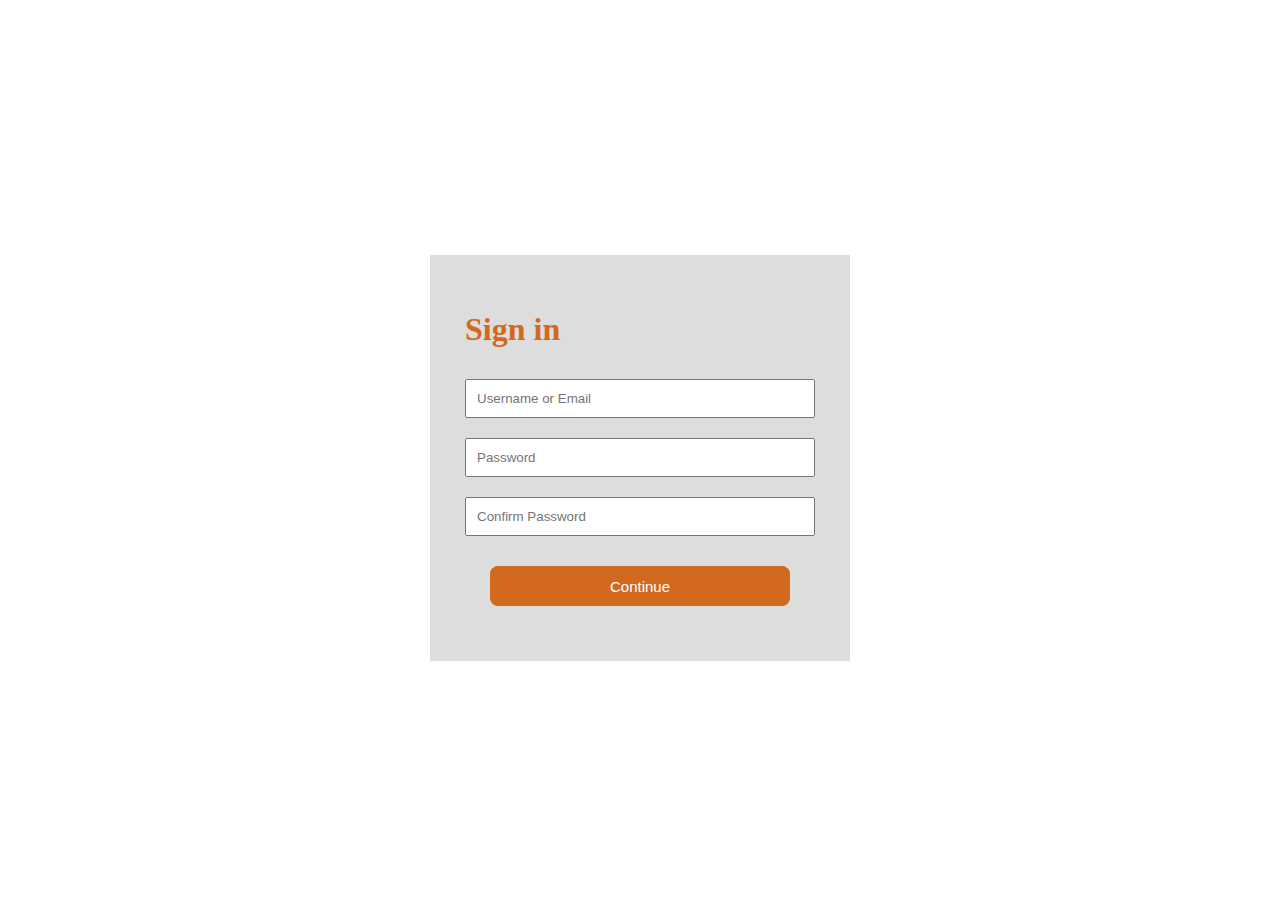
<file: Email-sign.html>
<!DOCTYPE html>
<html lang="en">
<head>
    <meta charset="UTF-8">
    <meta http-equiv="X-UA-Compatible" content="IE=edge">
    <meta name="viewport" content="width=device-width, initial-scale=1.0">
    <link rel="stylesheet" href="Email-sign.css">
    <title>Sign up</title>
</head>
<body>
    <div class="login">
        <div class="sign-up">
            <header>
                <h1>Sign in</h1>
            </header>
            <div class="input">
                <input type="text" placeholder="Username or Email">
                <input type="password" placeholder="Password">
                <input type="password" placeholder="Confirm Password">
            </div>
            <div class="btn-div">
                <button class="btn">Continue</button>
            </div>
        </div>
    </div>
    
</body>
</html>
</file>
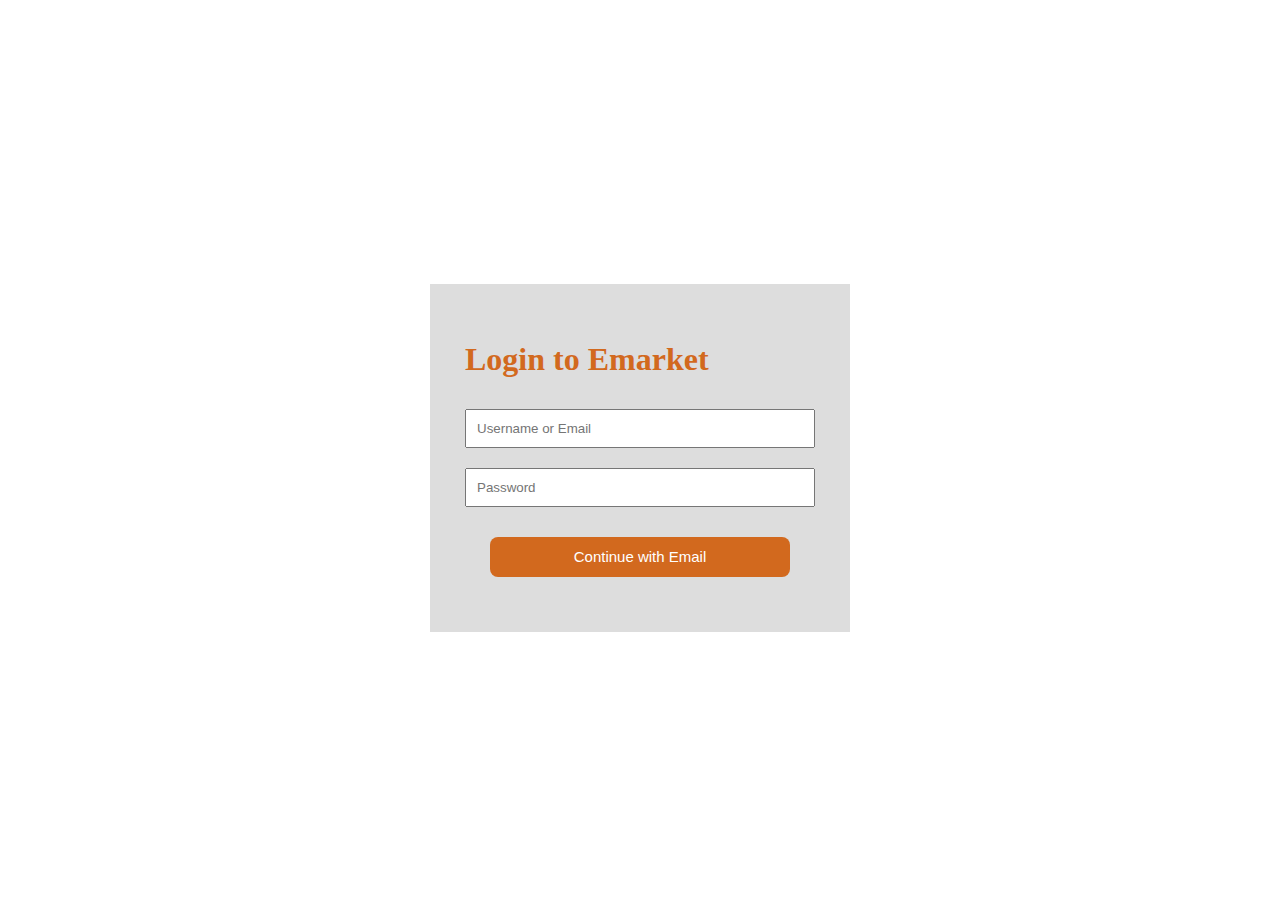
<file: login.html>
<!DOCTYPE html>
<html lang="en">
<head>
    <meta charset="UTF-8">
    <meta http-equiv="X-UA-Compatible" content="IE=edge">
    <meta name="viewport" content="width=device-width, initial-scale=1.0">
    <link rel="stylesheet" href="login.css">
    <title>Sign up</title>
</head>
<body>
    <div class="login">
        <div class="sign-up">
            <header>
                <h1>Login to Emarket</h1>
            </header>
            <div class="input">
                <input type="text" placeholder="Username or Email">
                <input type="password" placeholder="Password">
            </div>
            <div class="btn-div">
                <button class="btn">Continue with Email</button>
            </div>
        </div>
    </div>
    
</body>
</html>
</file>
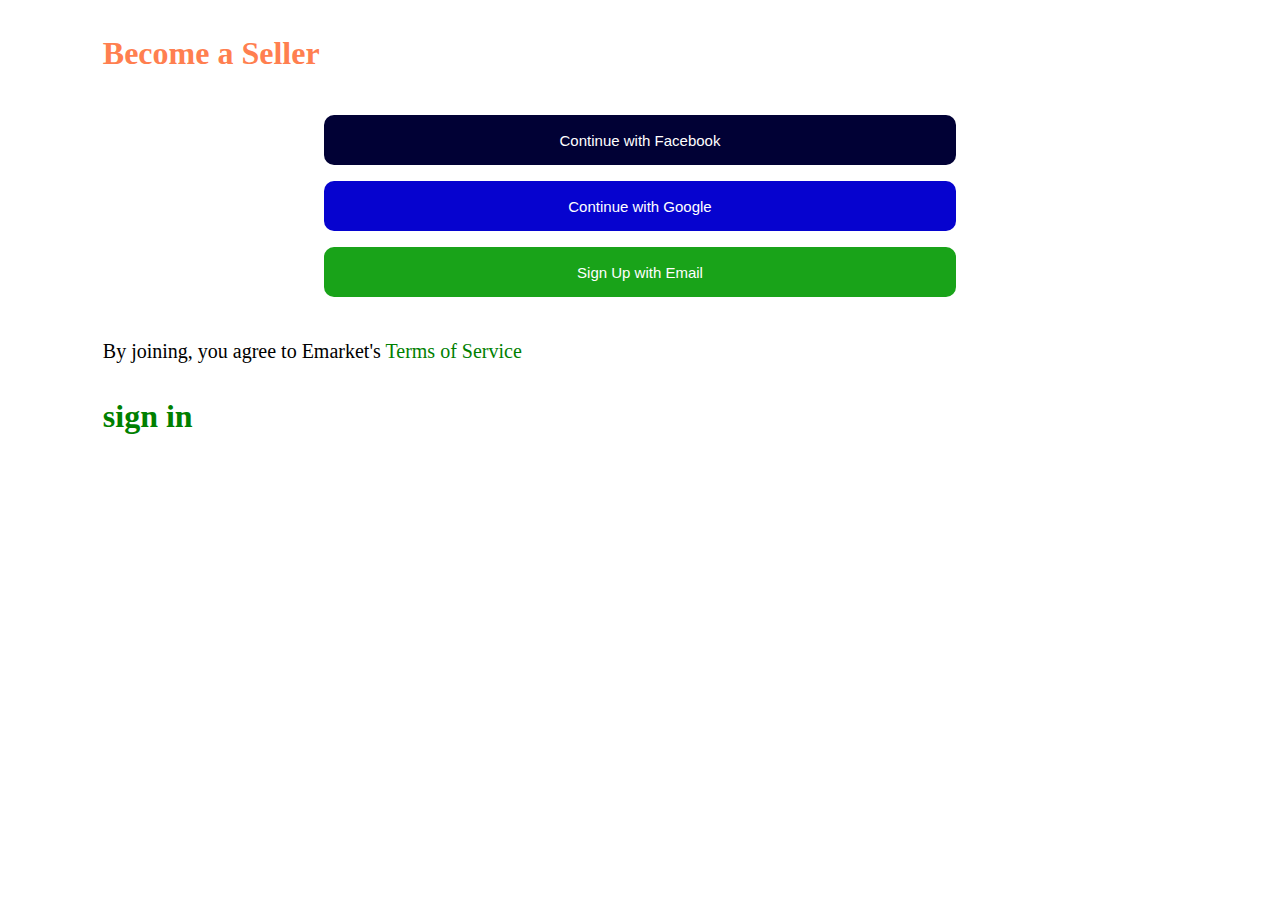
<file: seller.html>
<!DOCTYPE html>
<html lang="en">
<head>
    <meta charset="UTF-8">
    <meta http-equiv="X-UA-Compatible" content="IE=edge">
    <meta name="viewport" content="width=device-width, initial-scale=1.0">
    <title>Join Emarket</title>
    <link rel="stylesheet" href="seller.css">
</head>
<body>
    <div class="header">
        <h1>Become a Seller</h1>
    </div>
    <div class="button">
        <button id="blue">Continue with Facebook</button>
        <button id="skyblue">Continue with Google</button>
        <button id="green">Sign Up with Email</button>
    </div>
    <div class="para-div">
        <p>By joining, you agree to Emarket's <span>Terms of Service</span></p>
    </div>
    <div class="sign-in">
        <h1>sign in</h1>
    </div>
    
</body>
</html>
</file>
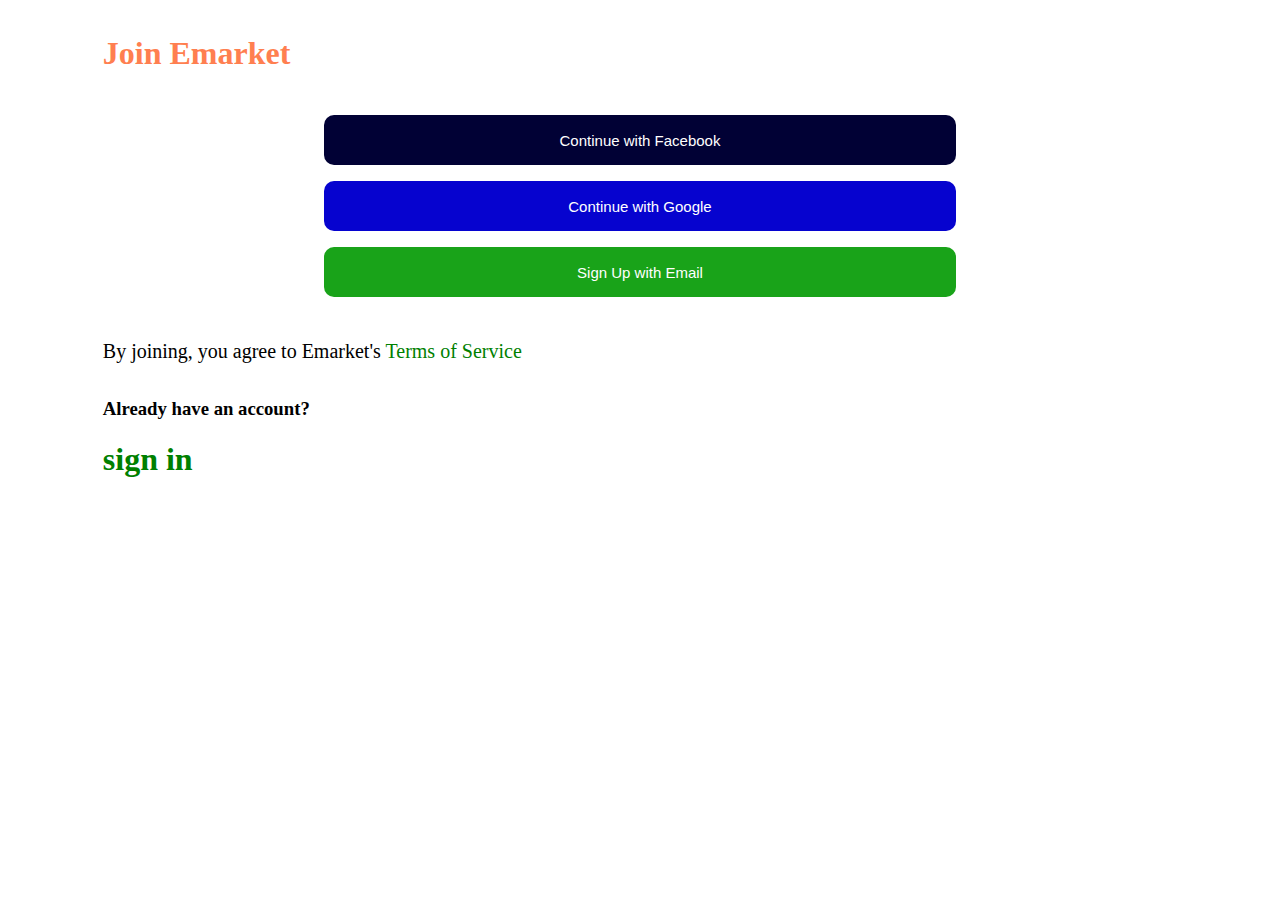
<file: sign.html>
<!DOCTYPE html>
<html lang="en">
<head>
    <meta charset="UTF-8">
    <meta http-equiv="X-UA-Compatible" content="IE=edge">
    <meta name="viewport" content="width=device-width, initial-scale=1.0">
    <title>Join Emarket</title>
    <link rel="stylesheet" href="sign.css">
</head>
<body>
    <div class="header">
        <h1>Join Emarket</h1>
    </div>
    <div class="button">
        <button id="blue">Continue with Facebook</button>
        <button id="skyblue">Continue with Google</button>
        <button id="green"><a href="Email-sign.html">Sign Up with Email</a></button>
    </div>
    <div class="para-div">
        <p>By joining, you agree to Emarket's <span>Terms of Service</span></p>
    </div>
    <div class="sign-in">
        <h3>Already have an account?</h3>
        <a href="login.html"><h1>sign in</h1></a>
    </div>
    
</body>
</html>
</file>
<file: Email-sign.css>
.login{
    width: 100%;
    height: 100vh;
    align-items: center;
    display: flex;
    justify-content: center;
    background: #fff;
}
.sign-up{
    padding: 35px;
    top: 50%;
    left: 50%;
    width: 350px;
    background: #ddd;
}
.sign-up h1{
    color: chocolate;
}
.input{
    display: flex;
    flex-direction: column;
    font-size: 25px;
}
.input input{
    padding: 10px;
    margin-top: 10px;
    margin-bottom: 10px;
}
.btn-div{
    width: 300px;
    margin: 20px auto;
}
.btn{
    text-align: center;
    border-radius: 8px;
    height: 40px;
    width: 300px;
    margin: 0 auto 0 auto;
    font-size: 15px;
    border: none;
    background: chocolate;
    color: #fff;
}
@media only screen and (max-width:700px){
    .sign-up{
        width: 200px;
        height: 210px;
    }
    .sign-up h1{
        font-size: 18px;
    }
    .input input{
        padding: 8px;
        margin-top: 5px;
        margin-bottom: 5px;
    }
    .btn-div{
        width: 180px;
        margin: 10px auto;
    }
    .btn{
        width: 180px;
        height: 30px;
    }
}
</file>
<file: login.css>
.login{
    width: 100%;
    height: 100vh;
    align-items: center;
    display: flex;
    justify-content: center;
    background: #fff;
}
.sign-up{
    padding: 35px;
    top: 50%;
    left: 50%;
    width: 350px;
    background: #ddd;
}
.sign-up h1{
    color: chocolate;
}
.input{
    display: flex;
    flex-direction: column;
    font-size: 25px;
}
.input input{
    padding: 10px;
    margin-top: 10px;
    margin-bottom: 10px;
}
.btn-div{
    width: 300px;
    margin: 20px auto;
}
.btn{
    text-align: center;
    border-radius: 8px;
    height: 40px;
    width: 300px;
    margin: 0 auto 0 auto;
    font-size: 15px;
    border: none;
    background: chocolate;
    color: #fff;
}
@media only screen and (max-width:700px){
    .sign-up{
        width: 175px;
        height: 185px;
    }
    .sign-up h1{
        font-size: 20px;
    }
    .input{
        font-size: 20px;
    }
    .input input{
        padding: 8px;
        margin-top: 5px;
        margin-bottom: 5px;
    }
    .btn-div{
        width: 180px;
        margin: 10px auto;
    }
    .btn{
        width: 180px;
        height: 30px;
    }
}
</file>
<file: seller.css>
.header{
    width: 85%;
    margin: 35px auto 35px auto;
}
.header h1{
    color: coral;
}
.button{
    display: flex;
    flex-direction: column;
    width: 50%;
    margin: 0 auto;
}
.button button{
    margin: 8px 0 8px 0;
    height: 50px;
    border: none;
    color: #fff;
    font-size: 15px;
    border-radius: 10px;
    text-align: center;
}
#blue{
    background-color: rgb(1, 1, 53);
}
#skyblue{
    background-color: rgb(6, 3, 207);
}
#green{
    background-color: rgb(25, 163, 25);
}
span{
    color: green;
}
.para-div{
    width: 85%;
    margin: 35px auto 35px auto;
}
.para-div p{
    font-size: 20px;
}
.sign-in{
    width: 85%;
    margin:  35px auto 35px auto;
}
.sign-in h1{
    color: green;
}
@media only screen and (max-width:700px){
    .header{
        width: 95%;
        margin: 35px auto;
    }
    .button{
        display: flex;
        flex-direction: column;
        width: 95%;
        margin: 0 auto;
    }
    .button button{
        margin: 8px 0 8px 0;
        height: 35px;
        border: none;
        color: #fff;
        font-size: 10px;
        border-radius: 10px;
        text-align: center;
    }
    .para-div{
        width: 95%;
        margin: 35px auto;
    }
    .para-div p{
        font-size: 10px;
    }
    .sign-in{
        width: 95%;
        margin: 35px auto;
    }
}
</file>
<file: sign.css>
.header{
    width: 85%;
    margin: 35px auto 35px auto;
}
.header h1{
    color: coral;
}
.button{
    display: flex;
    flex-direction: column;
    width: 50%;
    margin: 0 auto;
}
.button a{
    text-decoration: none;
    color: #fff;
}
.button button{
    margin: 8px 0 8px 0;
    height: 50px;
    border: none;
    color: #fff;
    font-size: 15px;
    border-radius: 10px;
    text-align: center;
}
#blue{
    background-color: rgb(1, 1, 53);
}
#skyblue{
    background-color: rgb(6, 3, 207);
}
#green{
    background-color: rgb(25, 163, 25);
}
span{
    color: green;
}
.para-div{
    width: 85%;
    margin: 35px auto 35px auto;
}
.para-div p{
    font-size: 20px;
}
.sign-in{
    width: 85%;
    margin:  35px auto 35px auto;
}
.sign-in a{
    text-decoration: none;
}
.sign-in h1{
    color: green;
}
@media only screen and (max-width:700px){
    .header{
        width: 95%;
        margin: 35px auto;
    }
    .button{
        display: flex;
        flex-direction: column;
        width: 95%;
        margin: 0 auto;
    }
    .button button{
        margin: 8px 0 8px 0;
        height: 35px;
        border: none;
        color: #fff;
        font-size: 10px;
        border-radius: 10px;
        text-align: center;
    }
    .para-div{
        width: 95%;
        margin: 35px auto;
    }
    .para-div p{
        font-size: 13px;
    }
    .sign-in{
        width: 95%;
        margin: 35px auto;
    }
    .sign-in h1{
        font-size: 23px;
    }
}
</file>
